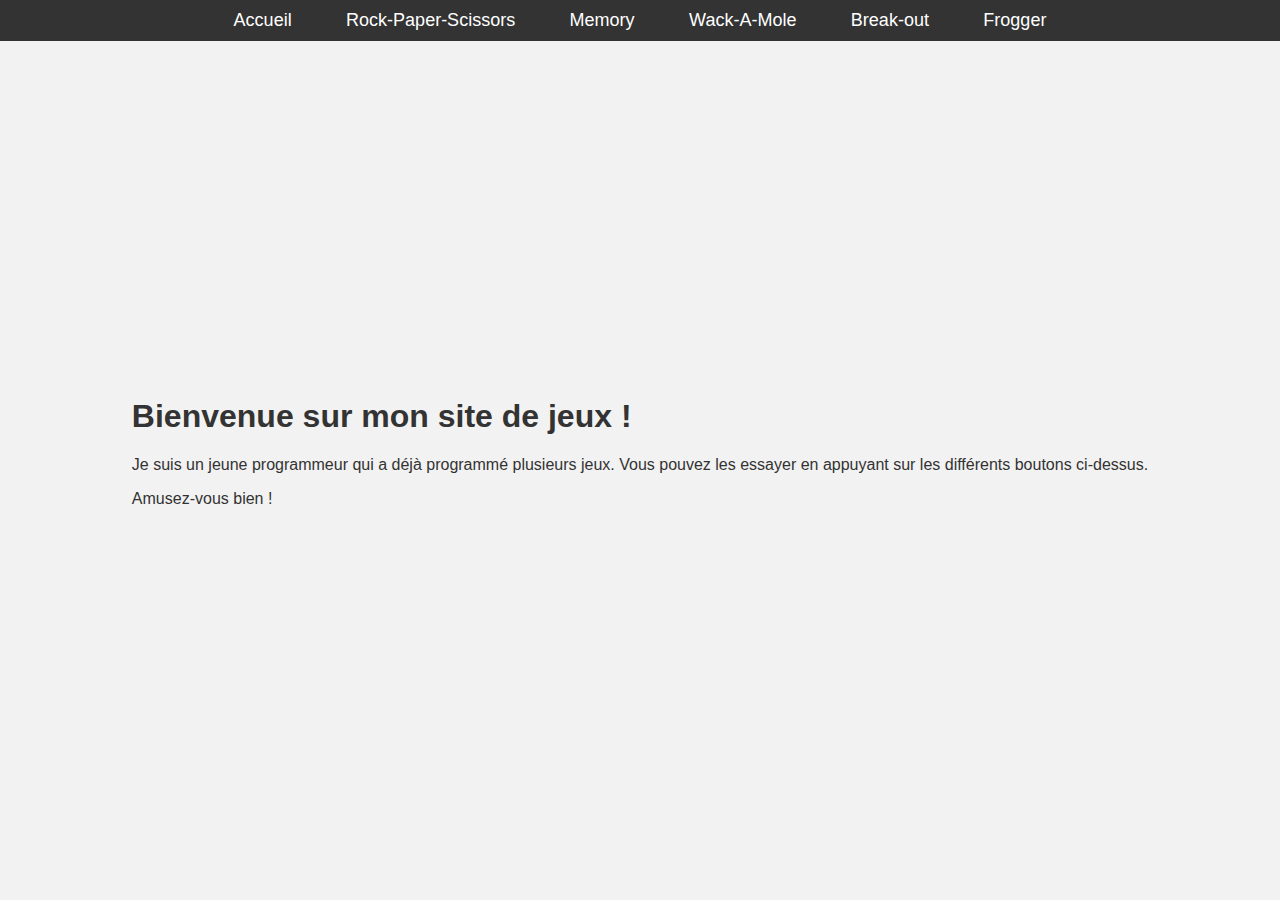
<file: index.html>
<!DOCTYPE html>
<html lang="en" dir="ltr">
    <head>
        <meta charset="UTF-8">
        <title>GuillaumeBeckerGamesWebside</title>
        <link rel="stylesheet" href="styles.css">
    </head>
    <body>
        <header>
            <nav>
                <ul>
                    <li><a href="index.html">Accueil</a></li>
                    <li><a href="index-rock-paper-scissors.html">Rock-Paper-Scissors</a></li>
                    <li><a href="index-memory.html">Memory</a></li>
                    <li><a href="index-wack-a-mole.html">Wack-A-Mole</a></li>
                    <li><a href="index-break-out.html">Break-out</a></li>
                    <li><a href="index-frogger.html">Frogger</a></li>
                </ul>
            </nav>
        </header>
        
        <main>
            <section>
                <h1>Bienvenue sur mon site de jeux !</h1>
                <p>Je suis un jeune programmeur qui a déjà programmé plusieurs jeux. Vous pouvez les essayer en appuyant sur les différents boutons ci-dessus.</p>
                <p>Amusez-vous bien !</p>
            </section>
        </main>
    </body>
</html>
</file>
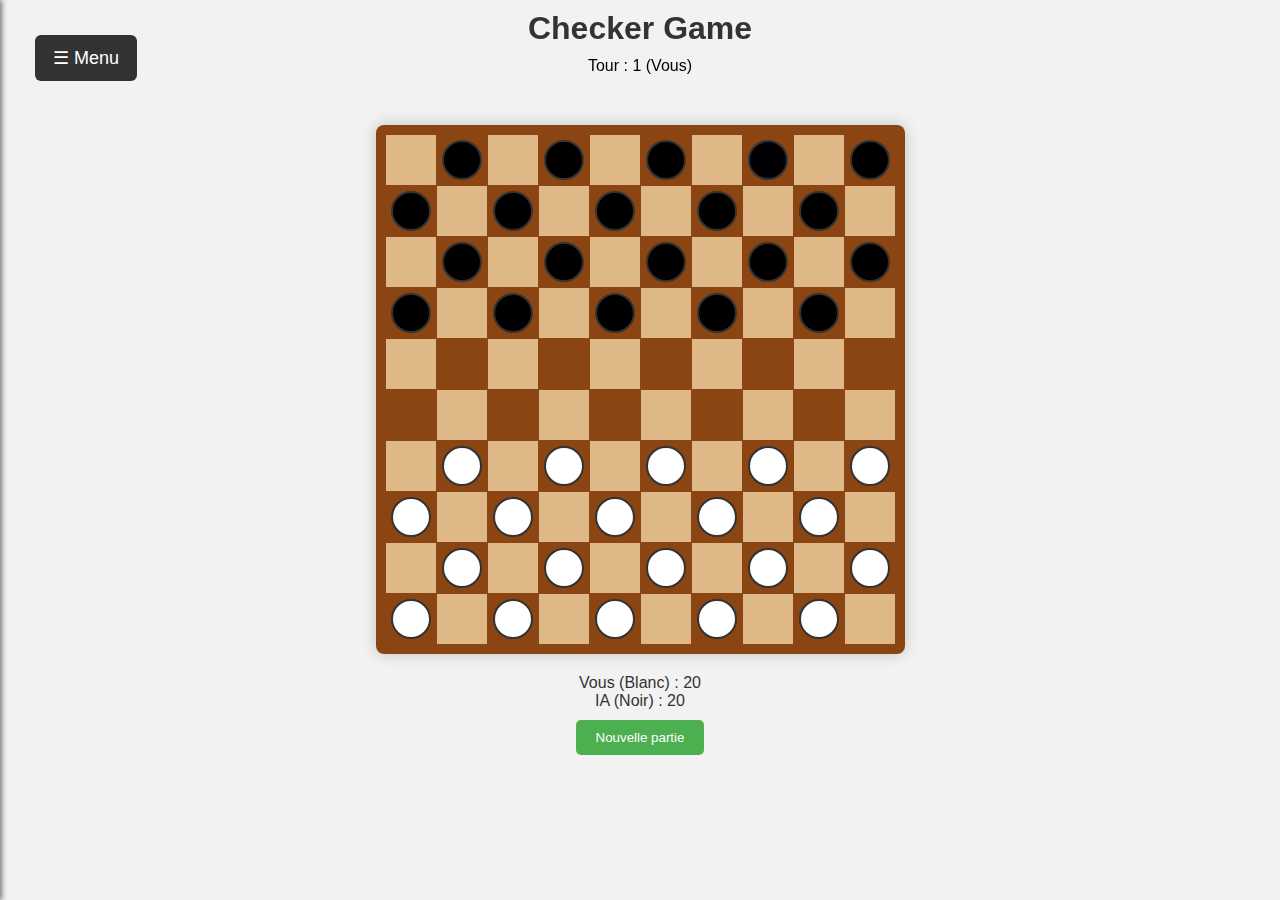
<file: index-checkers.html>
<!DOCTYPE html>
<html lang="en">
<head>
    <script>
        document.addEventListener('DOMContentLoaded', () => {
            const menuToggle = document.getElementById('menu-toggle');
            const sideMenu = document.getElementById('side-menu');

            if (menuToggle && sideMenu) {
                menuToggle.addEventListener('click', () => {
                sideMenu.classList.toggle('open')
                })
            }

            const allButtons = document.querySelectorAll('button');

            allButtons.forEach(button => {
                button.addEventListener('click', () => {
                    button.classList.remove('clicked');
                    void button.offsetWidth;
                    button.classList.add('clicked');
                })
            })
        })
    </script>
    <meta charset="UTF-8">
    <link rel="stylesheet" href="style-checkers.css">
    <title>checkers</title>
</head>
<body>
 <button id="menu-toggle">☰ Menu</button>
    <nav id="side-menu" class="side-menu">
        <ul>
            <li><a href="index.html">Accueil</a></li>
            <li><a href="index-rock-paper-scissors.html">Rock-Paper-Scissors</a></li>
            <li><a href="index-memory.html">Memory</a></li>
            <li><a href="index-wack-a-mole.html">Wack-A-Mole</a></li>
            <li><a href="index-break-out.html">Break-out</a></li>
            <li><a href="index-frogger.html">Frogger</a></li>
            <li><a href="index-connect-four.html">Connect-four</a></li>
            <li><a href="index-space-invaders.html">Space-Invaders</a></li>
            <li><a href="index-checkers.html">Checkers</a></li>
            <li><a href="index-tic-tac-toe.html">Tic-tac-Toe</a></li>
        </ul>
    </nav>
    <header>
        <h1>Checker Game</h1>
        <div id="tour">Tour : <span id="joueur-actuel">1 (vous)</span></div>
    </header>
    <main>
        <div id="plateau"></div>
        <div class="info-jeu">
            <p>Vous (Blanc) : <span id="score-j1">12 pions</span></p>            
            <p>IA (Noir) : <span id="score-j2">12 pions</span></p> 
            <button id="nouvelle-partie">Nouvelle partie</button>        
        </div>
    </main>
    <script type="module" src="main-checkers.js"></script>
</body>
</html>
</file>
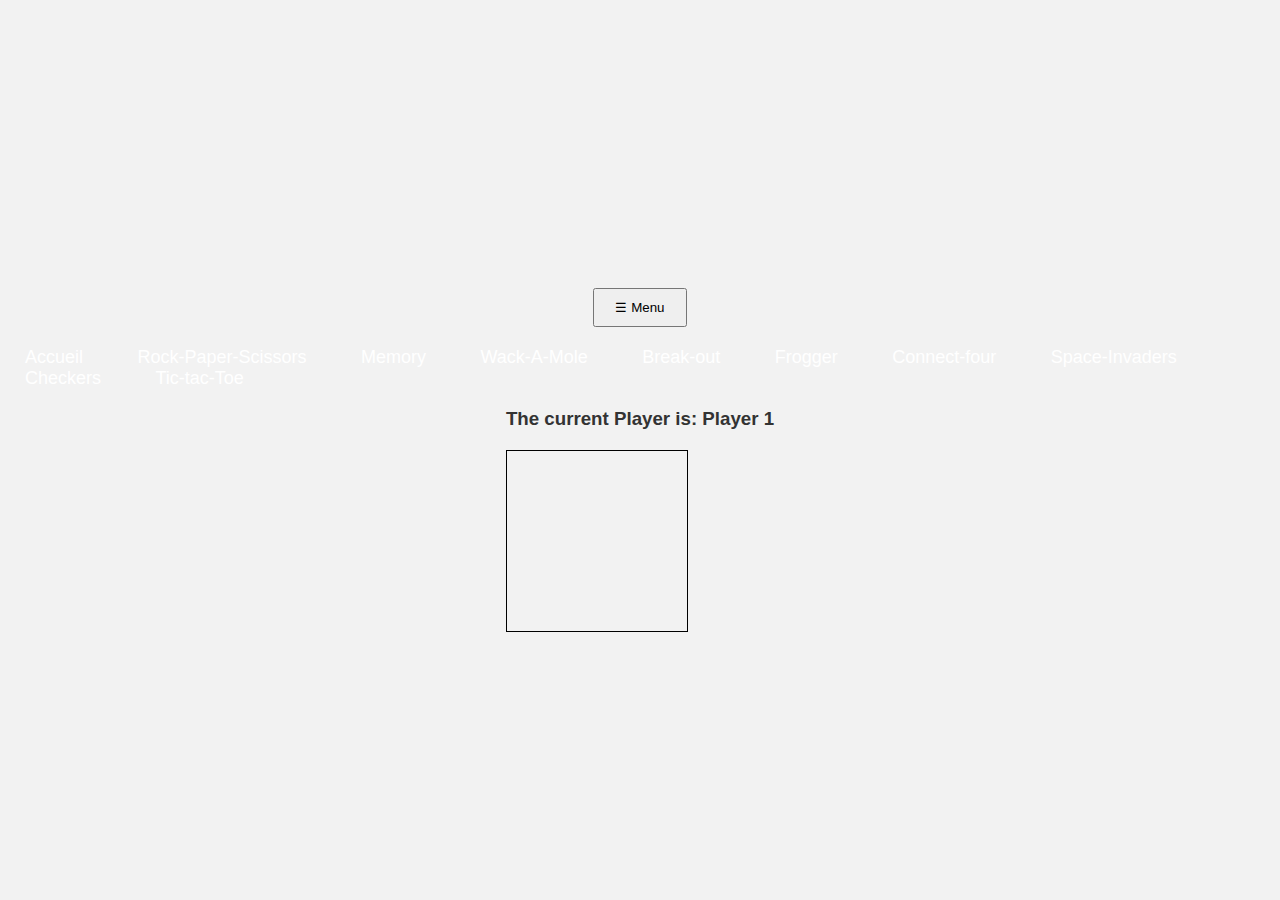
<file: index-connect-four.html>
<!DOCTYPE html>
<html lang="en" dir="ltr">
    <head>
        <meta charset="UTF-8">
        <title>Connect-four</title>
        <link rel="stylesheet" href="style-connect-four.css">
        <script src="app-connect-four.js"></script>
    </head>
    <body>
    <!-- Bouton pour ouvrir/fermer le menu -->
  <button id="menu-toggle">☰ Menu</button>

  <!-- Menu latéral -->
  <nav id="side-menu" class="side-menu">
    <ul>
      <li><a href="index.html">Accueil</a></li>
      <li><a href="index-rock-paper-scissors.html">Rock-Paper-Scissors</a></li>
      <li><a href="index-memory.html">Memory</a></li>
      <li><a href="index-wack-a-mole.html">Wack-A-Mole</a></li>
      <li><a href="index-break-out.html">Break-out</a></li>
      <li><a href="index-frogger.html">Frogger</a></li>
      <li><a href="index-connect-four.html">Connect-four</a></li>
      <li><a href="index-space-invaders.html">Space-Invaders</a></li>
      <li><a href="index-checkers.html">Checkers</a></li>
      <li><a href="index-tic-tac-toe.html">Tic-tac-Toe</a></li>
    </ul>
  </nav>
        <main>
            <h3>The current Player is: Player <span id="current-player">1</span></h3>
            <h3 id="result"></h3>

            <div class="grid">
                <div></div>
                <div></div>
                <div></div>
                <div></div>
                <div></div>
                <div></div>
                <div></div>
                <div></div>
                <div></div>
                <div></div>
                <div></div>
                <div></div>
                <div></div>
                <div></div>
                <div></div>
                <div></div>
                <div></div>
                <div></div>
                <div></div>
                <div></div>
                <div></div>
                <div></div>
                <div></div>
                <div></div>
                <div></div>
                <div></div>
                <div></div>
                <div></div>
                <div></div>
                <div></div>
                <div></div>
                <div></div>
                <div></div>
                <div></div>
                <div></div>
                <div></div>
                <div></div>
                <div></div>
                <div></div>
                <div></div>
                <div></div>
                <div></div>
                <div class="taken"></div>
                <div class="taken"></div>
                <div class="taken"></div>
                <div class="taken"></div>
                <div class="taken"></div>
                <div class="taken"></div>
                <div class="taken"></div>
            </div>
        </main>
    </body>
</html>
</file>
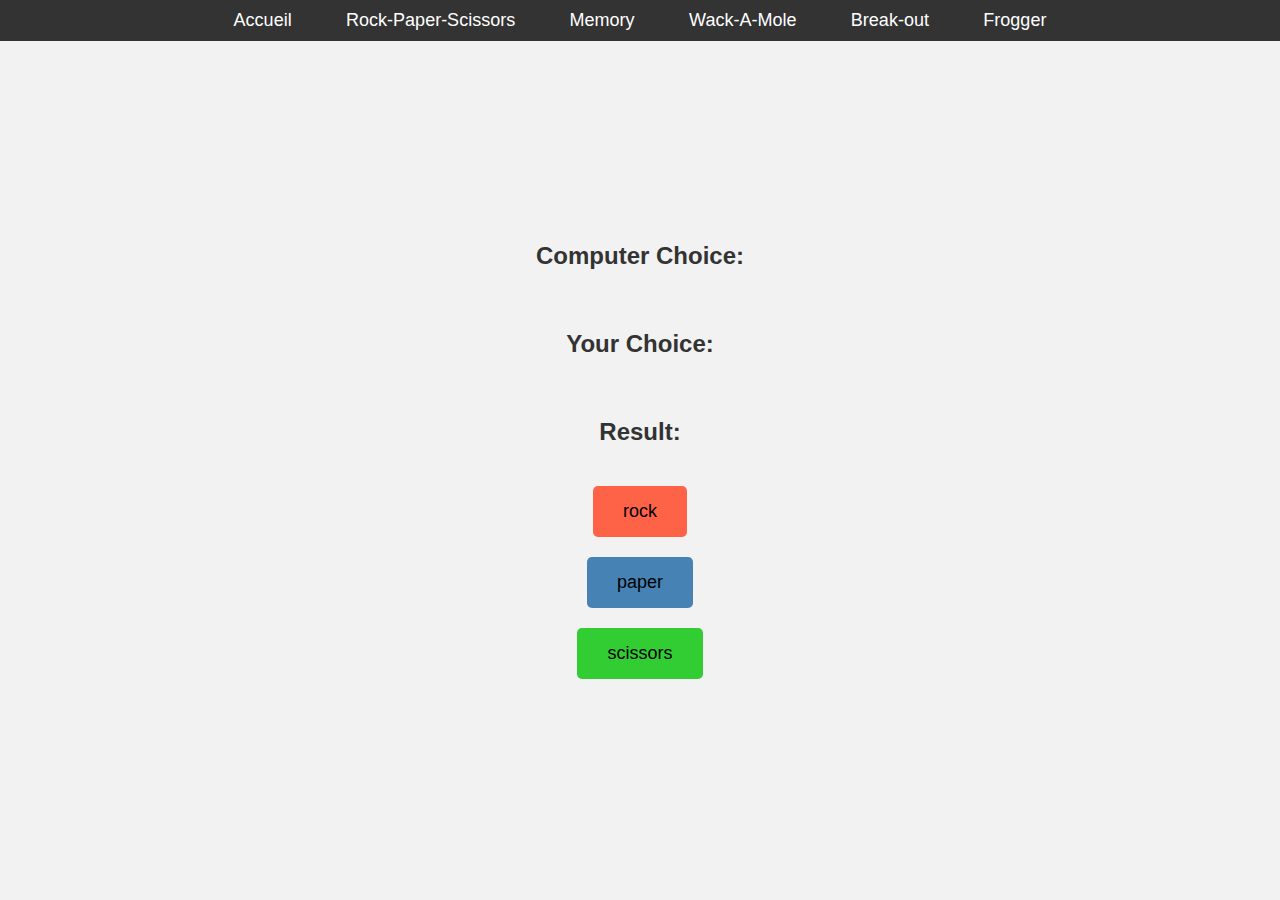
<file: index-rock-paper-scissors.html>
<!DOCTYPE html>
<html lang="en" dir="ltr">
  <head>
    <meta charset="utf-8">
    <title>Rock Paper Scissors</title>
  </head>
  <header>
    <nav>
        <ul>
            <li><a href="index.html">Accueil</a></li>
            <li><a href="index-rock-paper-scissors.html">Rock-Paper-Scissors</a></li>
            <li><a href="index-memory.html">Memory</a></li>
            <li><a href="index-wack-a-mole.html">Wack-A-Mole</a></li>
            <li><a href="index-break-out.html">Break-out</a></li>
            <li><a href="index-frogger.html">Frogger</a></li>
        </ul>
    </nav>
  </header>
  <body>

    <h2>Computer Choice: <span id="computer-choice"></span></h2>
    <h2>Your Choice: <span id="user-choice"></span></h2>
    <h2>Result: <span id="result"></span></h2>

    <button id="rock">rock</button>
    <button id="paper">paper</button>
    <button id="scissors">scissors</button>
    <link rel="stylesheet" href="styles-rock-paper-scissors.css">
    <script src="app-rock-paper-scissors.js" charset="utf-8"></script>
  </body>
</html>
</file>
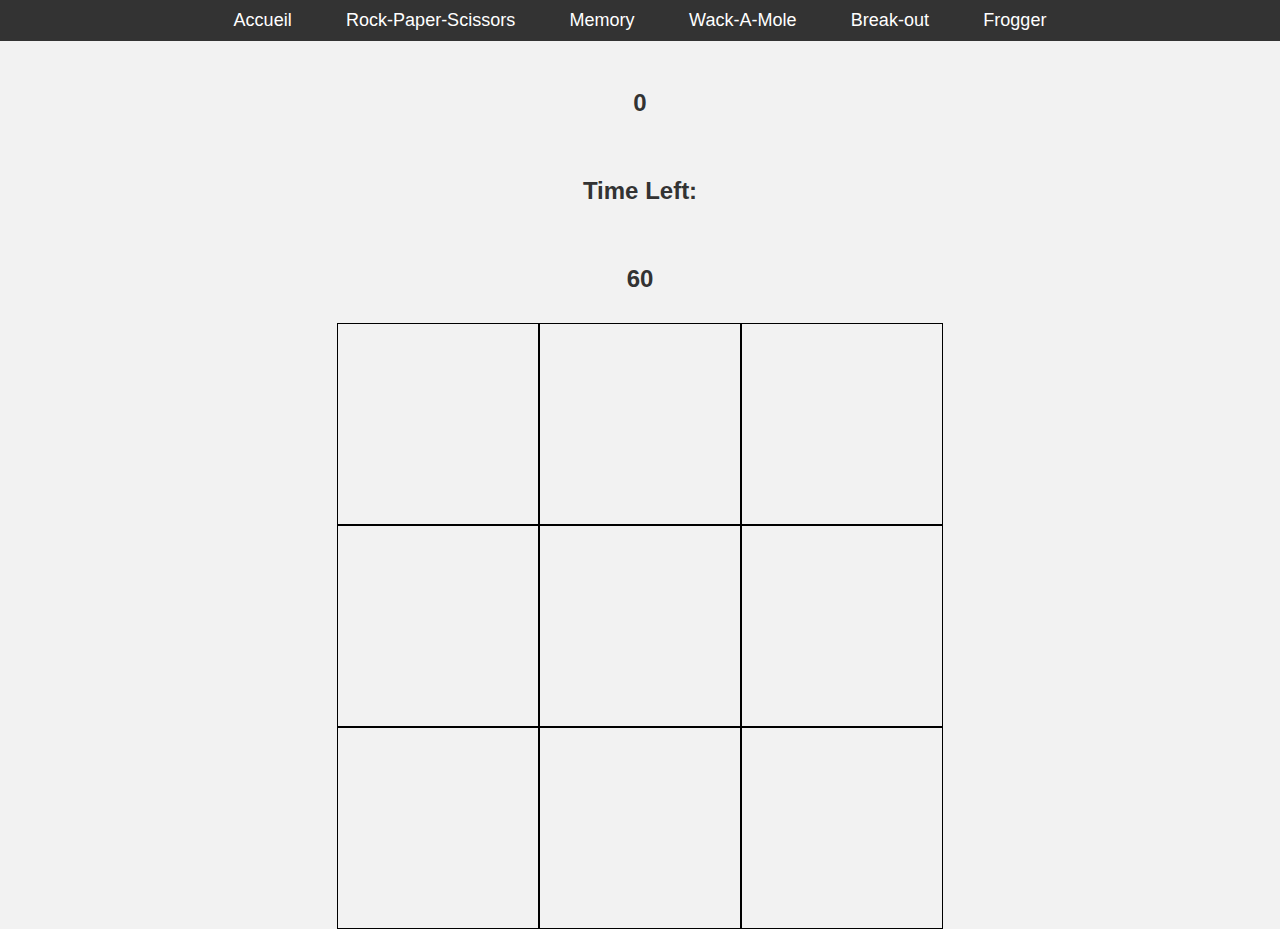
<file: index-wack-a-mole.html>
<!doctype html>

<html lang="en">
<head>
  <meta charset="utf-8">
  <title>Whac-a-mole</title>
  <link rel="stylesheet" href="styles-wack-a-mole.css">
</head>
<header>
  <nav>
      <ul>
          <li><a href="index.html">Accueil</a></li>
          <li><a href="index-rock-paper-scissors.html">Rock-Paper-Scissors</a></li>
          <li><a href="index-memory.html">Memory</a></li>
          <li><a href="index-wack-a-mole.html">Wack-A-Mole</a></li>
          <li><a href="index-break-out.html">Break-out</a></li>
          <li><a href="index-frogger.html">Frogger</a></li>
      </ul>
  </nav>
</header>
<body>

  <h2>Your score:</h2>
  <h2 id="score">0</h2>

  <h2>Time Left:</h2>
  <h2 id="time-left">60</h2>

  <div class="grid">
    <div class="square" id="1"></div>
    <div class="square" id="2"></div>
    <div class="square" id="3"></div>
    <div class="square" id="4"></div>
    <div class="square" id="5"></div>
    <div class="square" id="6"></div>
    <div class="square" id="7"></div>
    <div class="square" id="8"></div>
    <div class="square" id="9"></div>
  </div>

  <script src="app-wack-a-mole.js"></script>
</body>
</html>
</file>
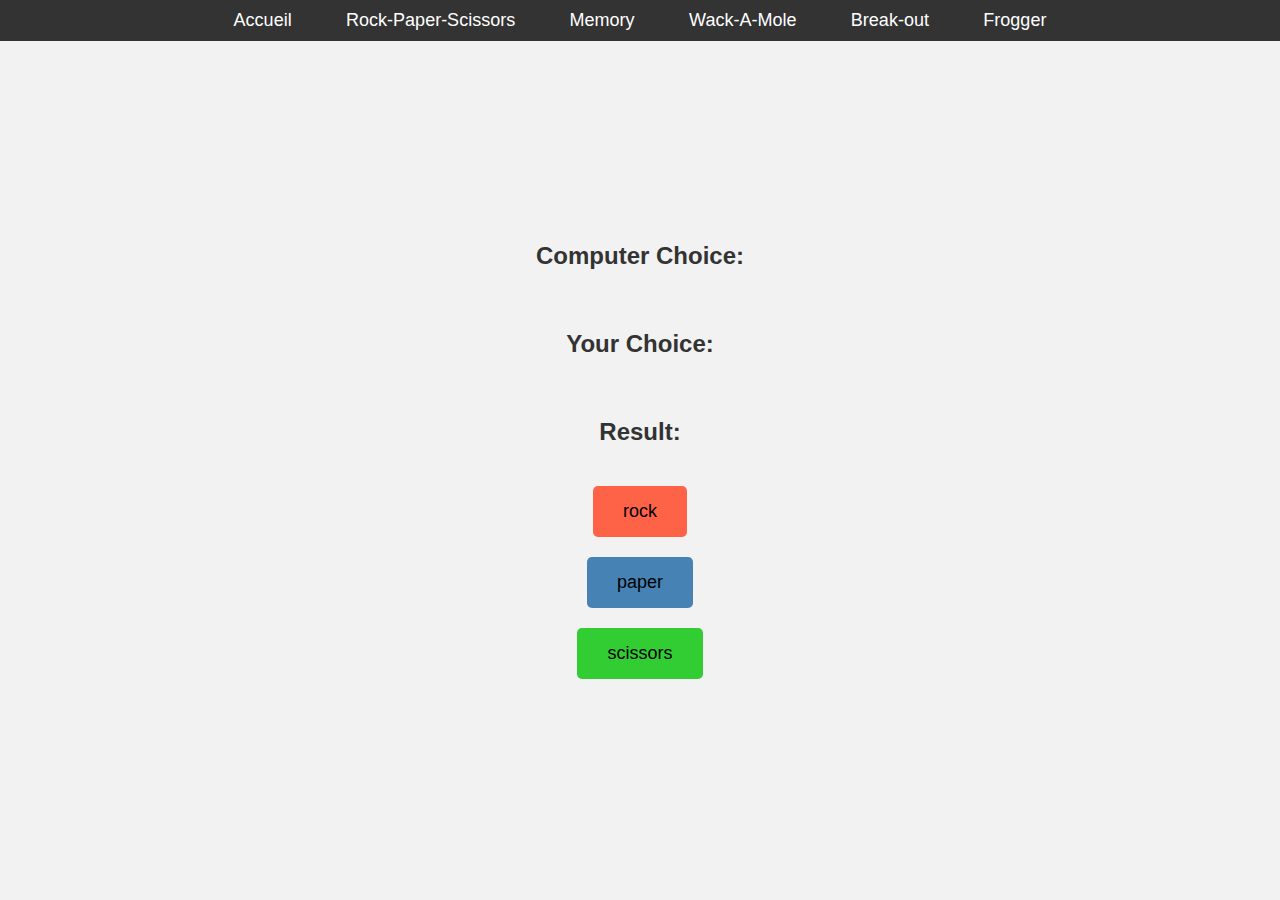
<file: rock-paper-scissors/index-rock-paper-scissors.html>
<!DOCTYPE html>
<html lang="en" dir="ltr">
  <head>
    <meta charset="utf-8">
    <title>Rock Paper Scissors</title>
  </head>
  <header>
    <nav>
        <ul>
            <li><a href="../accueil/index.html">Accueil</a></li>
            <li><a href="../rock-paper-scissors/index-rock-paper-scissors.html">Rock-Paper-Scissors</a></li>
            <li><a href="../memory/index-memory.html">Memory</a></li>
            <li><a href="../wack-a-mole/index-wack-a-mole.html">Wack-A-Mole</a></li>
            <li><a href="../break-out/index-break-out.html">Break-out</a></li>
            <li><a href="../Frogger/index-frogger.html">Frogger</a></li>
        </ul>
    </nav>
  </header>
  <body>

    <h2>Computer Choice: <span id="computer-choice"></span></h2>
    <h2>Your Choice: <span id="user-choice"></span></h2>
    <h2>Result: <span id="result"></span></h2>

    <button id="rock">rock</button>
    <button id="paper">paper</button>
    <button id="scissors">scissors</button>
    <link rel="stylesheet" href="styles-rock-paper-scissors.css">
    <script src="app-rock-paper-scissors.js" charset="utf-8"></script>
  </body>
</html>
</file>
<file: styles.css>
/* Style général */
body {
    font-family: 'Arial', sans-serif;
    background-color: #f4f4f4;
    margin: 0;
    padding: 0;
    display: flex;
    flex-direction: column;
    align-items: center;
    justify-content: center;
    height: 100vh;
    color: #333;
  }
  
  header {
    background-color: #333;
    width: 100%;
    padding: 10px 0;
    text-align: center;
    position: fixed;
    top: 0;
    left: 0;
    z-index: 1000;
  }
  
  nav ul {
    list-style-type: none;
    margin: 0;
    padding: 0;
  }
  
  nav ul li {
    display: inline;
    margin: 0 15px;
  }
  
  nav ul li a {
    color: white;
    text-decoration: none;
    font-size: 18px;
    padding: 5px 10px;
  }
  
  nav ul li a:hover {
    background-color: #575757;
    border-radius: 5px;
  }
  
  h2 {
    font-size: 24px;
    margin: 10px 0;
  }
  
  /* Zone de jeu */
  #rock, #paper, #scissors {
    font-size: 18px;
    padding: 15px 30px;
    margin: 10px;
    border: none;
    background-color: #ffffff;
    cursor: pointer;
    transition: background-color 0.3s ease, transform 0.2s ease;
    border-radius: 5px;
  }
  
  #rock {
    background-color: #ff6347;
  }
  
  #paper {
    background-color: #4682b4;
  }
  
  #scissors {
    background-color: #32cd32;
  }
  
  button:hover {
    background-color: #ddd;
    transform: scale(1.1);
  }
  
  button:active {
    transform: scale(0.95);
  }
  
  /* Résultats */
  #result, #computer-choice, #user-choice {
    font-size: 20px;
    font-weight: bold;
    color: #333;
  }
  
  #result {
    margin-top: 20px;
    color: #333;
  }
  
  #computer-choice {
    color: #f04e23;
  }
  
  #user-choice {
    color: #3498db;
  }
  
  /* Ajout d'un fond et d'une ombre */
  h2, button {
    text-align: center;
    margin: 20px;
    display: inline-block;
    padding: 10px 20px;
  }
  
  body {
    background-color: #f2f2f2;
  }
</file>
<file: style-checkers.css>
* {
  margin: 0;
  padding: 0;
  box-sizing: border-box;
}

body {
  font-family: Arial, Helvetica, sans-serif;
  background: #f0f0f0;
  display: flex;
  flex-direction: column;
  align-items:center;
  min-height: 100vh;
  padding: 20px;
}

header {
  text-align: center;
  margin-bottom: 20px;
}

h1 {
  color: #333;
  margin-bottom: 10px;
}

#plateau {
  display: grid;
  grid-template-columns: repeat(10, 50px);
  grid-template-rows: repeat(10, 50px);
  gap: 1px;
  background: #8b4513;
  padding: 10px;
  border-radius: 8px;
  box-shadow: 0 0 15px rgba(0,0,0,0.2);
}

.case {
  width: 50px;
  height: 50px;
  display: flex;
  align-items: center;
  justify-content: center;
  cursor: pointer
}

.case-claire {
  background: #deb887;
}

.case-foncee {
  background: #8b4513;
}

.pion {
  width: 40px;
  height: 40px;
  border-radius: 50%;
  border: 2px solid #333;
  transition: transform .3s ease;
}

.pion-j1 {
  background: #fff;
}
.pion-j2 {
  background: #000;
}

.pion.selectionne {
  transform: scale(1.1);
  box-shadow: 0 0 10px rgba(255,255,0,.5)
}

.case-possible {
  background: rgba(255,255,0,.5);
}

.info-jeu {
  margin-top: 20px;
  text-align: center;
}

#nouvelle-partie {
  margin-top: 10px;
  padding: 10px 20px;
  background: #4caf50;
  color: white;
  border: none;
  border-radius: 5px;
  cursor: pointer;
  transition:background .2s ease-in-out;
  &:hover {
    background: #45a049;
  }
}

footer {
  margin-top: 20px;
  color: #666;
  text-align: center;
}

.dame {
  border: 4px solid gold;
}

@keyframes capture {
  0% {transform: scale(1)}
  50% {transform: scale(1.2)}
  100% {transform: scale(0)}
}

.capture {
  animation: capture .5s forwards;
}

  /* Style général */
body {
  font-family: 'Arial', sans-serif;
  background-color: #f4f4f4;
  margin: 0;
  padding: 0;
  display: flex;
  flex-direction: column;
  align-items: center;
  justify-content: center;
  height: 100vh;
  color: #333;
}

header {
  width: 100%;
  padding: 10px 0;
  text-align: center;
  position: fixed;
  top: 0;
  left: 0;
  z-index: 1000;
  color: black;
}

nav ul {
  list-style-type: none;
  margin: 0;
  padding: 0;
}

nav ul li {
  display: inline;
  margin: 0 15px;
}

nav ul li a {
  color: white;
  text-decoration: none;
  font-size: 18px;
  padding: 5px 10px;
}

nav ul li a:hover {
  background-color: #575757;
  border-radius: 5px;
}

h2 {
  font-size: 24px;
  margin: 10px 0;
}

h2, button {
  text-align: center;
  margin: 20px;
  display: inline-block;
  padding: 10px 20px;
}

body {
  background-color: #f2f2f2;
}

button:hover {
  background-color: #45a049;
}

button:active {
  transform: scale(0.98);
  background-color: #3e8e41;
}

/* Animation bouton au clic */
@keyframes buttonBounce {
  0% { transform: scale(1); }
  30% { transform: scale(0.9); }
  50% { transform: scale(1.05); }
  70% { transform: scale(0.95); }
  100% { transform: scale(1); }
}

button.clicked {
  animation: buttonBounce 0.3s ease;
}

/* === AJOUTS MENU === */

/* Bouton menu */
#menu-toggle {
  position: fixed;
  top: 15px;
  left: 15px;
  background-color: #333;
  color: white;
  border: none;
  padding: 12px 18px;
  font-size: 18px;
  border-radius: 6px;
  cursor: pointer;
  z-index: 1100;
  transition: background-color 0.3s ease;
}

#menu-toggle:hover {
  background-color: #555;
}

/* Menu latéral */
.side-menu {
  position: fixed;
  top: 0;
  left: -250px; /* caché à gauche */
  width: 250px;
  height: 100vh;
  background-color: #222;
  color: white;
  padding-top: 60px;
  box-shadow: 2px 0 5px rgba(0,0,0,0.5);
  transition: left 0.3s ease;
  z-index: 1050;
}

.side-menu.open {
  left: 0; /* visible */
}

.side-menu ul {
  list-style: none;
  padding: 0;
  margin: 0;
}

.side-menu ul li {
  margin: 15px 0;
}

.side-menu ul li a {
  color: white;
  text-decoration: none;
  font-size: 18px;
  padding: 10px 20px;
  display: block;
  transition: background-color 0.2s ease;
}

.side-menu ul li a:hover {
  background-color: #444;
}

/* Style du score */
.results {
  font-size: 40px;
  color: #333;
  margin-top: 15px;
  font-weight: bold;
}

/* Style affichage vitesse */
.speed-display {
  font-size: 18px;
  margin: 10px 20px;
  font-weight: 600;
  color: #555;
}
</file>
<file: style-connect-four.css>
.grid {
    border: 1px solid black;
    height: 180px;
    width: 180px;
    display: flex;
    flex-wrap: wrap;
}
.grid div{
    height: 20px;
    width: 20px;
}

.ending-block {
    background-color: red;
}

.starting-block {
    background-color: blue;
}

/*.log-left,
.log-right {
    background-color: lightblue;
}*/

/*.car-left,
.car-right {
    background-color: lightgrey;
}*/

.l1, .l2, .l3 {
    background-color: brown;
}

.l4, .l5 {
    background-color: lightBlue;
}

.c1 {
    background-color: black
}

.c2, .c3 {
    background-color: lightgrey
}

.frog {
    background-color: green;
}

/* Style général */
body {
    font-family: 'Arial', sans-serif;
    background-color: #f4f4f4;
    margin: 0;
    padding: 0;
    display: flex;
    flex-direction: column;
    align-items: center;
    justify-content: center;
    height: 100vh;
    color: #333;
  }
  
  header {
    background-color: #333;
    width: 100%;
    padding: 10px 0;
    text-align: center;
    position: fixed;
    top: 0;
    left: 0;
    z-index: 1000;
  }
  
  nav ul {
    list-style-type: none;
    margin: 0;
    padding: 0;
  }
  
  nav ul li {
    display: inline;
    margin: 0 15px;
  }
  
  nav ul li a {
    color: white;
    text-decoration: none;
    font-size: 18px;
    padding: 5px 10px;
  }
  
  nav ul li a:hover {
    background-color: #575757;
    border-radius: 5px;
  }
  
  h2 {
    font-size: 24px;
    margin: 10px 0;
  }
  
  /* Zone de jeu */
  #rock, #paper, #scissors {
    font-size: 18px;
    padding: 15px 30px;
    margin: 10px;
    border: none;
    background-color: #ffffff;
    cursor: pointer;
    transition: background-color 0.3s ease, transform 0.2s ease;
    border-radius: 5px;
  }
  
  #rock {
    background-color: #ff6347;
  }
  
  #paper {
    background-color: #4682b4;
  }
  
  #scissors {
    background-color: #32cd32;
  }
  
  button:hover {
    background-color: #ddd;
    transform: scale(1.1);
  }
  
  button:active {
    transform: scale(0.95);
  }
  
  /* Résultats */
  #result, #computer-choice, #user-choice {
    font-size: 20px;
    font-weight: bold;
    color: #333;
  }
  
  #result {
    margin-top: 20px;
    color: #333;
  }
  
  #computer-choice {
    color: #f04e23;
  }
  
  #user-choice {
    color: #3498db;
  }
  
  /* Ajout d'un fond et d'une ombre */
  h2, button {
    text-align: center;
    margin: 20px;
    display: inline-block;
    padding: 10px 20px;
  }
  
  body {
    background-color: #f2f2f2;
  }
</file>
<file: styles-rock-paper-scissors.css>
/* Style général */
body {
    font-family: 'Arial', sans-serif;
    background-color: #f4f4f4;
    margin: 0;
    padding: 0;
    display: flex;
    flex-direction: column;
    align-items: center;
    justify-content: center;
    height: 100vh;
    color: #333;
  }
  
  header {
    background-color: #333;
    width: 100%;
    padding: 10px 0;
    text-align: center;
    position: fixed;
    top: 0;
    left: 0;
    z-index: 1000;
  }
  
  nav ul {
    list-style-type: none;
    margin: 0;
    padding: 0;
  }
  
  nav ul li {
    display: inline;
    margin: 0 15px;
  }
  
  nav ul li a {
    color: white;
    text-decoration: none;
    font-size: 18px;
    padding: 5px 10px;
  }
  
  nav ul li a:hover {
    background-color: #575757;
    border-radius: 5px;
  }
  
  h2 {
    font-size: 24px;
    margin: 10px 0;
  }
  
  /* Zone de jeu */
  #rock, #paper, #scissors {
    font-size: 18px;
    padding: 15px 30px;
    margin: 10px;
    border: none;
    background-color: #ffffff;
    cursor: pointer;
    transition: background-color 0.3s ease, transform 0.2s ease;
    border-radius: 5px;
  }
  
  #rock {
    background-color: #ff6347;
  }
  
  #paper {
    background-color: #4682b4;
  }
  
  #scissors {
    background-color: #32cd32;
  }
  
  button:hover {
    background-color: #ddd;
    transform: scale(1.1);
  }
  
  button:active {
    transform: scale(0.95);
  }
  
  /* Résultats */
  #result, #computer-choice, #user-choice {
    font-size: 20px;
    font-weight: bold;
    color: #333;
  }
  
  #result {
    margin-top: 20px;
    color: #333;
  }
  
  #computer-choice {
    color: #f04e23;
  }
  
  #user-choice {
    color: #3498db;
  }
  
  /* Ajout d'un fond et d'une ombre */
  h2, button {
    text-align: center;
    margin: 20px;
    display: inline-block;
    padding: 10px 20px;
  }
  
  body {
    background-color: #f2f2f2;
  }
</file>
<file: styles-wack-a-mole.css>
.grid {
	width: 606px;
	height: 606px;
	display: flex;
	flex-wrap: wrap;
}

.square {
	height: 200px;
	width: 200px;
	border: solid black 1px;
}

.mole {
	background-image: url("mole.jpg");
	background-size: cover;
}

/* Style général */
body {
    font-family: 'Arial', sans-serif;
    background-color: #f4f4f4;
    margin: 0;
    padding: 0;
    display: flex;
    flex-direction: column;
    align-items: center;
    justify-content: center;
    height: 100vh;
    color: #333;
  }
  
  header {
    background-color: #333;
    width: 100%;
    padding: 10px 0;
    text-align: center;
    position: fixed;
    top: 0;
    left: 0;
    z-index: 1000;
  }
  
  nav ul {
    list-style-type: none;
    margin: 0;
    padding: 0;
  }
  
  nav ul li {
    display: inline;
    margin: 0 15px;
  }
  
  nav ul li a {
    color: white;
    text-decoration: none;
    font-size: 18px;
    padding: 5px 10px;
  }
  
  nav ul li a:hover {
    background-color: #575757;
    border-radius: 5px;
  }
  
  h2 {
    font-size: 24px;
    margin: 10px 0;
  }
  
  /* Zone de jeu */
  #rock, #paper, #scissors {
    font-size: 18px;
    padding: 15px 30px;
    margin: 10px;
    border: none;
    background-color: #ffffff;
    cursor: pointer;
    transition: background-color 0.3s ease, transform 0.2s ease;
    border-radius: 5px;
  }
  
  #rock {
    background-color: #ff6347;
  }
  
  #paper {
    background-color: #4682b4;
  }
  
  #scissors {
    background-color: #32cd32;
  }
  
  button:hover {
    background-color: #ddd;
    transform: scale(1.1);
  }
  
  button:active {
    transform: scale(0.95);
  }
  
  /* Résultats */
  #result, #computer-choice, #user-choice {
    font-size: 20px;
    font-weight: bold;
    color: #333;
  }
  
  #result {
    margin-top: 20px;
    color: #333;
  }
  
  #computer-choice {
    color: #f04e23;
  }
  
  #user-choice {
    color: #3498db;
  }
  
  /* Ajout d'un fond et d'une ombre */
  h2, button {
    text-align: center;
    margin: 20px;
    display: inline-block;
    padding: 10px 20px;
  }
  
  body {
    background-color: #f2f2f2;
  }
</file>
<file: rock-paper-scissors/styles-rock-paper-scissors.css>
/* Style général */
body {
    font-family: 'Arial', sans-serif;
    background-color: #f4f4f4;
    margin: 0;
    padding: 0;
    display: flex;
    flex-direction: column;
    align-items: center;
    justify-content: center;
    height: 100vh;
    color: #333;
  }
  
  header {
    background-color: #333;
    width: 100%;
    padding: 10px 0;
    text-align: center;
    position: fixed;
    top: 0;
    left: 0;
    z-index: 1000;
  }
  
  nav ul {
    list-style-type: none;
    margin: 0;
    padding: 0;
  }
  
  nav ul li {
    display: inline;
    margin: 0 15px;
  }
  
  nav ul li a {
    color: white;
    text-decoration: none;
    font-size: 18px;
    padding: 5px 10px;
  }
  
  nav ul li a:hover {
    background-color: #575757;
    border-radius: 5px;
  }
  
  h2 {
    font-size: 24px;
    margin: 10px 0;
  }
  
  /* Zone de jeu */
  #rock, #paper, #scissors {
    font-size: 18px;
    padding: 15px 30px;
    margin: 10px;
    border: none;
    background-color: #ffffff;
    cursor: pointer;
    transition: background-color 0.3s ease, transform 0.2s ease;
    border-radius: 5px;
  }
  
  #rock {
    background-color: #ff6347;
  }
  
  #paper {
    background-color: #4682b4;
  }
  
  #scissors {
    background-color: #32cd32;
  }
  
  button:hover {
    background-color: #ddd;
    transform: scale(1.1);
  }
  
  button:active {
    transform: scale(0.95);
  }
  
  /* Résultats */
  #result, #computer-choice, #user-choice {
    font-size: 20px;
    font-weight: bold;
    color: #333;
  }
  
  #result {
    margin-top: 20px;
    color: #333;
  }
  
  #computer-choice {
    color: #f04e23;
  }
  
  #user-choice {
    color: #3498db;
  }
  
  /* Ajout d'un fond et d'une ombre */
  h2, button {
    text-align: center;
    margin: 20px;
    display: inline-block;
    padding: 10px 20px;
  }
  
  body {
    background-color: #f2f2f2;
  }
</file>
